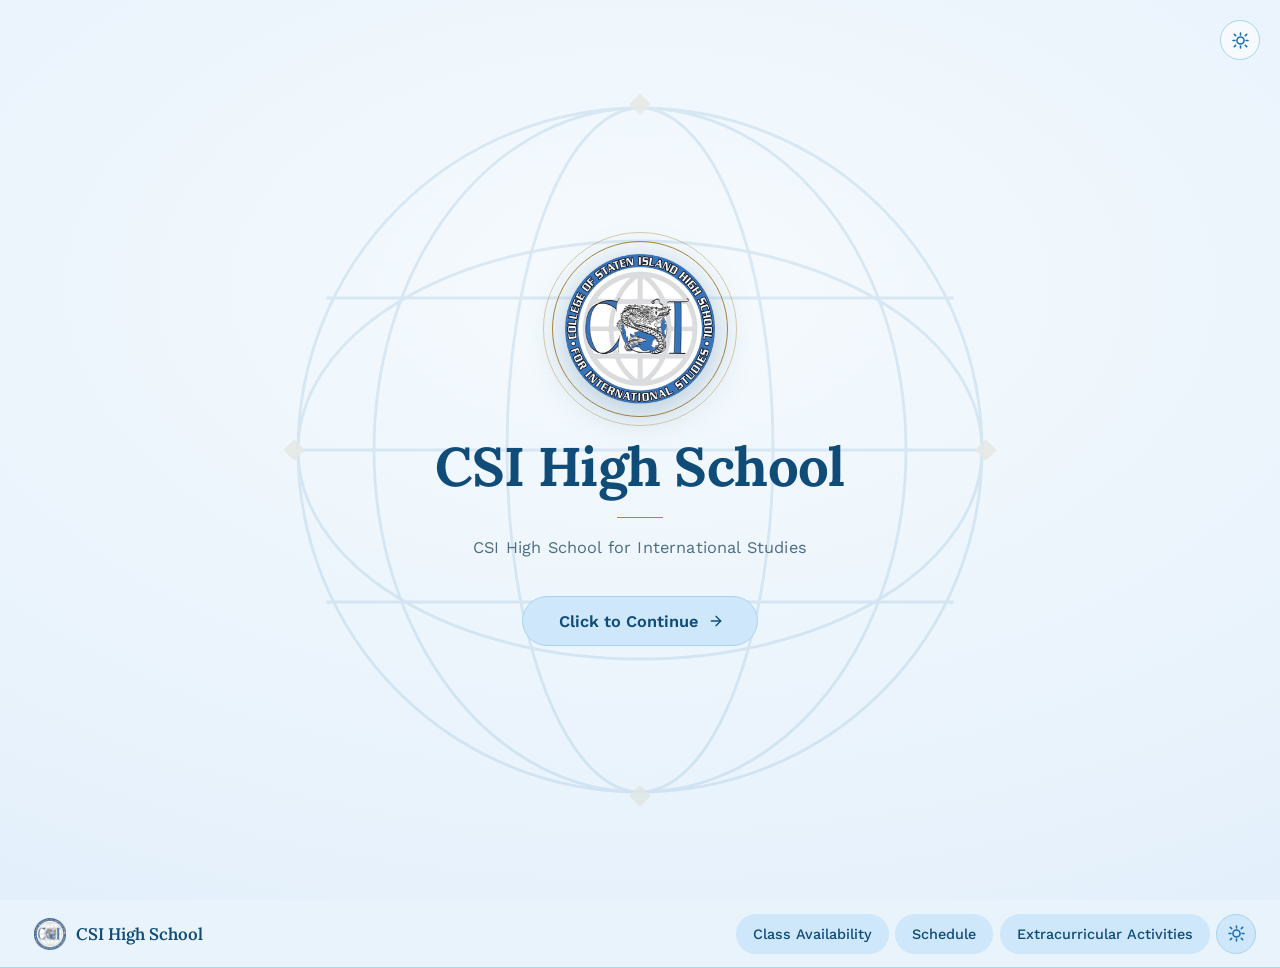
<file: index.html>
<!DOCTYPE html>
<html lang="en">
<head>
<meta charset="UTF-8">
<meta name="viewport" content="width=device-width, initial-scale=1.0">
<title>CSI High School</title>
<script>
  (function () {
    try {
      var stored = localStorage.getItem('csihs-theme');
      document.documentElement.setAttribute('data-theme', stored || 'light');
    } catch (e) { /* localStorage unavailable — default to light */ }
    try {
      var hash = location.hash.replace('#', '');
      var validScreens = ['menu', 'classes', 'schedule', 'extracurricular'];
      if (validScreens.indexOf(hash) !== -1) {
        document.documentElement.setAttribute('data-restore-screen', hash);
      }
    } catch (e) { /* starts on the splash screen as usual */ }
  })();
</script>
<meta name="description" content="CSI High School for International Studies — class availability, schedule planning, and extracurricular activities.">
<link rel="icon" href="csi-logo.png" type="image/png">
<link rel="preconnect" href="https://fonts.googleapis.com">
<link rel="preconnect" href="https://fonts.gstatic.com" crossorigin>
<link href="https://fonts.googleapis.com/css2?family=Lora:wght@500;600;700&family=Work+Sans:wght@400;500;600;700&display=swap" rel="stylesheet">
<link rel="stylesheet" href="styles.css">
</head>
<body>

<!-- SPLASH / FRONT PAGE -->
<section class="screen screen--active" id="screen-splash">
  <div class="splash">
    <svg class="splash__watermark" viewBox="0 0 400 400" aria-hidden="true">
      <circle class="wm-line wm-d1" cx="200" cy="200" r="180" fill="none" stroke="currentColor" stroke-width="1.5" pathLength="1"/>
      <ellipse class="wm-line wm-d2" cx="200" cy="200" rx="70" ry="180" fill="none" stroke="currentColor" stroke-width="1.5" pathLength="1"/>
      <ellipse class="wm-line wm-d3" cx="200" cy="200" rx="140" ry="180" fill="none" stroke="currentColor" stroke-width="1.5" pathLength="1"/>
      <ellipse class="wm-line wm-d4" cx="200" cy="200" rx="180" ry="110" fill="none" stroke="currentColor" stroke-width="1.5" pathLength="1"/>
      <line class="wm-line wm-d5" x1="20" y1="200" x2="380" y2="200" stroke="currentColor" stroke-width="1.5" pathLength="1"/>
      <line class="wm-line wm-d6" x1="35" y1="120" x2="365" y2="120" stroke="currentColor" stroke-width="1.5" pathLength="1"/>
      <line class="wm-line wm-d7" x1="35" y1="280" x2="365" y2="280" stroke="currentColor" stroke-width="1.5" pathLength="1"/>
      <g class="wm-ticks">
        <rect class="wm-tick" x="196" y="14" width="8" height="8"/>
        <rect class="wm-tick" x="196" y="378" width="8" height="8"/>
        <rect class="wm-tick" x="14" y="196" width="8" height="8"/>
        <rect class="wm-tick" x="378" y="196" width="8" height="8"/>
      </g>
    </svg>
    <button class="theme-toggle splash__theme-toggle" id="themeToggleSplash" type="button" aria-label="Switch to dark mode" aria-pressed="false">
      <svg class="theme-toggle__icon theme-toggle__icon--sun" viewBox="0 0 24 24" fill="none" stroke="currentColor" stroke-width="2" stroke-linecap="round" stroke-linejoin="round" aria-hidden="true">
        <circle cx="12" cy="12" r="4.5"/>
        <line x1="12" y1="2.5" x2="12" y2="5"/>
        <line x1="12" y1="19" x2="12" y2="21.5"/>
        <line x1="4.2" y1="4.2" x2="5.9" y2="5.9"/>
        <line x1="18.1" y1="18.1" x2="19.8" y2="19.8"/>
        <line x1="2.5" y1="12" x2="5" y2="12"/>
        <line x1="19" y1="12" x2="21.5" y2="12"/>
        <line x1="4.2" y1="19.8" x2="5.9" y2="18.1"/>
        <line x1="18.1" y1="5.9" x2="19.8" y2="4.2"/>
      </svg>
      <svg class="theme-toggle__icon theme-toggle__icon--moon" viewBox="0 0 24 24" fill="none" stroke="currentColor" stroke-width="2" stroke-linecap="round" stroke-linejoin="round" aria-hidden="true">
        <path d="M20 14.5A8.5 8.5 0 1 1 9.5 4a6.5 6.5 0 0 0 10.5 10.5z"/>
      </svg>
    </button>
    <div class="splash__content">
      <div class="splash__seal">
        <img src="csi-logo.png" alt="CSI High School for International Studies seal" class="splash__logo">
      </div>
      <h1 class="splash__title">CSI High School</h1>
      <div class="splash__divider" aria-hidden="true"></div>
      <p class="splash__subtitle">CSI High School for International Studies</p>
      <button class="btn-primary" id="continueBtn" type="button">
        <span>Click to Continue</span>
        <svg class="btn-primary__arrow" width="16" height="16" viewBox="0 0 24 24" fill="none" stroke="currentColor" stroke-width="2" stroke-linecap="round" stroke-linejoin="round" aria-hidden="true">
          <line x1="5" y1="12" x2="19" y2="12"/>
          <polyline points="12 5 19 12 12 19"/>
        </svg>
      </button>
    </div>
  </div>
</section>

<!-- NAV (hidden while on the splash screen) -->
<header class="site-nav" id="siteNav" hidden>
  <button class="site-nav__brand" data-target="menu" type="button">
    <img src="csi-logo.png" alt="" class="site-nav__logo">
    <span>CSI High School</span>
  </button>
  <nav class="site-nav__links">
    <button class="nav-link" data-target="classes" type="button">Class Availability</button>
    <button class="nav-link" data-target="schedule" type="button">Schedule</button>
    <button class="nav-link" data-target="extracurricular" type="button">Extracurricular Activities</button>
    <button class="theme-toggle" id="themeToggleNav" type="button" aria-label="Switch to dark mode" aria-pressed="false">
      <svg class="theme-toggle__icon theme-toggle__icon--sun" viewBox="0 0 24 24" fill="none" stroke="currentColor" stroke-width="2" stroke-linecap="round" stroke-linejoin="round" aria-hidden="true">
        <circle cx="12" cy="12" r="4.5"/>
        <line x1="12" y1="2.5" x2="12" y2="5"/>
        <line x1="12" y1="19" x2="12" y2="21.5"/>
        <line x1="4.2" y1="4.2" x2="5.9" y2="5.9"/>
        <line x1="18.1" y1="18.1" x2="19.8" y2="19.8"/>
        <line x1="2.5" y1="12" x2="5" y2="12"/>
        <line x1="19" y1="12" x2="21.5" y2="12"/>
        <line x1="4.2" y1="19.8" x2="5.9" y2="18.1"/>
        <line x1="18.1" y1="5.9" x2="19.8" y2="4.2"/>
      </svg>
      <svg class="theme-toggle__icon theme-toggle__icon--moon" viewBox="0 0 24 24" fill="none" stroke="currentColor" stroke-width="2" stroke-linecap="round" stroke-linejoin="round" aria-hidden="true">
        <path d="M20 14.5A8.5 8.5 0 1 1 9.5 4a6.5 6.5 0 0 0 10.5 10.5z"/>
      </svg>
    </button>
  </nav>
</header>

<!-- MAIN MENU -->
<section class="screen" id="screen-menu">
  <div class="content-wrap">
    <p class="eyebrow">Welcome</p>
    <h1>What would you like to look at?</h1>
    <div class="menu-cards">
      <button class="menu-card" data-target="classes" type="button">
        <svg class="menu-card__icon" width="40" height="40" viewBox="0 0 48 48" fill="none" stroke="currentColor" stroke-width="2" stroke-linecap="round" stroke-linejoin="round" aria-hidden="true">
          <path d="M24 14c-4-3-9-4-14-3v23c5-1 10 0 14 3 4-3 9-4 14-3V11c-5-1-10 0-14 3z"/>
          <path d="M24 14v23"/>
        </svg>
        <h2>Class Availability</h2>
        <p>Browse every course by subject and see what you need to qualify.</p>
      </button>
      <button class="menu-card" data-target="schedule" type="button">
        <svg class="menu-card__icon" width="40" height="40" viewBox="0 0 48 48" fill="none" stroke="currentColor" stroke-width="2" stroke-linecap="round" stroke-linejoin="round" aria-hidden="true">
          <rect x="7" y="10" width="34" height="29" rx="3"/>
          <line x1="7" y1="19" x2="41" y2="19"/>
          <line x1="16" y1="5" x2="16" y2="13"/>
          <line x1="32" y1="5" x2="32" y2="13"/>
          <line x1="14" y1="26" x2="20" y2="26"/>
          <line x1="24" y1="26" x2="30" y2="26"/>
          <line x1="14" y1="32" x2="20" y2="32"/>
          <line x1="24" y1="32" x2="30" y2="32"/>
        </svg>
        <h2>Schedule</h2>
        <p>Preview your blocks for next year, from 0 through J.</p>
      </button>
      <button class="menu-card" data-target="extracurricular" type="button">
        <svg class="menu-card__icon" width="40" height="40" viewBox="0 0 48 48" fill="none" stroke="currentColor" stroke-width="2" stroke-linecap="round" stroke-linejoin="round" aria-hidden="true">
          <path d="M17 24l-5 15 12-7 12 7-5-15"/>
          <circle cx="24" cy="16" r="11"/>
          <path d="M24 10l1.8 3.7 4 .6-2.9 2.8.7 4-3.6-1.9-3.6 1.9.7-4-2.9-2.8 4-.6z"/>
        </svg>
        <h2>Extracurricular Activities</h2>
        <p>Explore CSI's clubs and sports teams.</p>
      </button>
    </div>
  </div>
</section>

<!-- CLASS AVAILABILITY -->
<section class="screen" id="screen-classes">
  <div class="content-wrap">
    <p class="eyebrow">Plan ahead</p>
    <h1>Class Availability</h1>
    <p>Open a course to see its prerequisites. If you qualify and know which block you'll take it in, add it straight to your Schedule.</p>
    <div class="search-field">
      <svg width="18" height="18" viewBox="0 0 24 24" fill="none" stroke="currentColor" stroke-width="2" stroke-linecap="round" stroke-linejoin="round" aria-hidden="true">
        <circle cx="11" cy="11" r="7"/>
        <line x1="21" y1="21" x2="16.65" y2="16.65"/>
      </svg>
      <input type="text" id="courseSearch" placeholder="Search classes by name…" aria-label="Search classes by name">
      <button type="button" class="search-field__clear" id="courseSearchClear" aria-label="Clear search" hidden>
        <svg width="14" height="14" viewBox="0 0 24 24" fill="none" stroke="currentColor" stroke-width="2" stroke-linecap="round" stroke-linejoin="round" aria-hidden="true"><line x1="18" y1="6" x2="6" y2="18"/><line x1="6" y1="6" x2="18" y2="18"/></svg>
      </button>
    </div>
    <div id="coursesContainer"></div>
  </div>
</section>

<!-- SCHEDULE -->
<section class="screen" id="screen-schedule">
  <div class="content-wrap">
    <p class="eyebrow">Preview</p>
    <h1>Schedule</h1>
    <div class="notice-banner notice-banner--info">
      <svg width="20" height="20" viewBox="0 0 24 24" fill="none" stroke="currentColor" stroke-width="2" stroke-linecap="round" stroke-linejoin="round" aria-hidden="true">
        <circle cx="12" cy="12" r="9"/>
        <line x1="12" y1="11" x2="12" y2="16"/>
        <line x1="12" y1="7.5" x2="12" y2="7.51"/>
      </svg>
      <span>This is only a planning preview. Your actual schedule may look different, and you won't know your real classes until the school year begins.</span>
    </div>
    <div class="schedule-grid" id="scheduleGrid"></div>
    <button class="btn-secondary" id="resetScheduleBtn" type="button">Reset Schedule</button>
  </div>
</section>

<!-- EXTRACURRICULAR ACTIVITIES -->
<section class="screen" id="screen-extracurricular">
  <div class="content-wrap">
    <p class="eyebrow">Get involved</p>
    <h1>Extracurricular Activities</h1>
    <div class="tabs">
      <button class="tab-btn is-active" data-tab="clubs" type="button">
        <svg width="18" height="18" viewBox="0 0 24 24" fill="none" stroke="currentColor" stroke-width="2" stroke-linecap="round" stroke-linejoin="round" aria-hidden="true">
          <circle cx="9" cy="8" r="3"/>
          <circle cx="16.5" cy="9.5" r="2.3"/>
          <path d="M4 20c0-3.5 2.5-6 5-6s5 2.5 5 6"/>
          <path d="M14.7 14.8c2 .4 3.3 2.4 3.3 5.2"/>
        </svg>
        Clubs
      </button>
      <button class="tab-btn" data-tab="sports" type="button">
        <svg width="18" height="18" viewBox="0 0 24 24" fill="none" stroke="currentColor" stroke-width="2" stroke-linecap="round" stroke-linejoin="round" aria-hidden="true">
          <circle cx="12" cy="12" r="9"/>
          <path d="M12 3v18M3 12h18M6.5 6.5c2.8 2.2 8.2 2.2 11 0M6.5 17.5c2.8-2.2 8.2-2.2 11 0"/>
        </svg>
        Sports
      </button>
    </div>

    <div class="tab-panel is-active" id="clubsPanel">
      <p class="eyebrow">Everyone Is Welcome</p>
      <div class="notice-banner">
        <svg width="20" height="20" viewBox="0 0 24 24" fill="none" stroke="currentColor" stroke-width="2" stroke-linecap="round" stroke-linejoin="round" aria-hidden="true">
          <path d="M12 3l10 18H2z"/>
          <line x1="12" y1="10" x2="12" y2="14"/>
          <line x1="12" y1="17" x2="12" y2="17.01"/>
        </svg>
        <span>Meeting days and times are always subject to change. Any updates will be shared during announcements by Mr. Canale.</span>
      </div>
      <div class="activity-grid" id="clubsContainer"></div>
    </div>

    <div class="tab-panel" id="sportsPanel">
      <div class="season-filters">
        <button class="season-filter-btn is-active" data-season="All" type="button">All Seasons</button>
        <button class="season-filter-btn" data-season="Fall" type="button">Fall</button>
        <button class="season-filter-btn" data-season="Winter" type="button">Winter</button>
        <button class="season-filter-btn" data-season="Spring" type="button">Spring</button>
      </div>
      <div class="activity-grid" id="sportsContainer"></div>
    </div>
  </div>
</section>

<footer class="site-footer" id="siteFooter" hidden>
  CSI High School for International Studies
</footer>

<script src="script.js"></script>
</body>
</html>
</file>
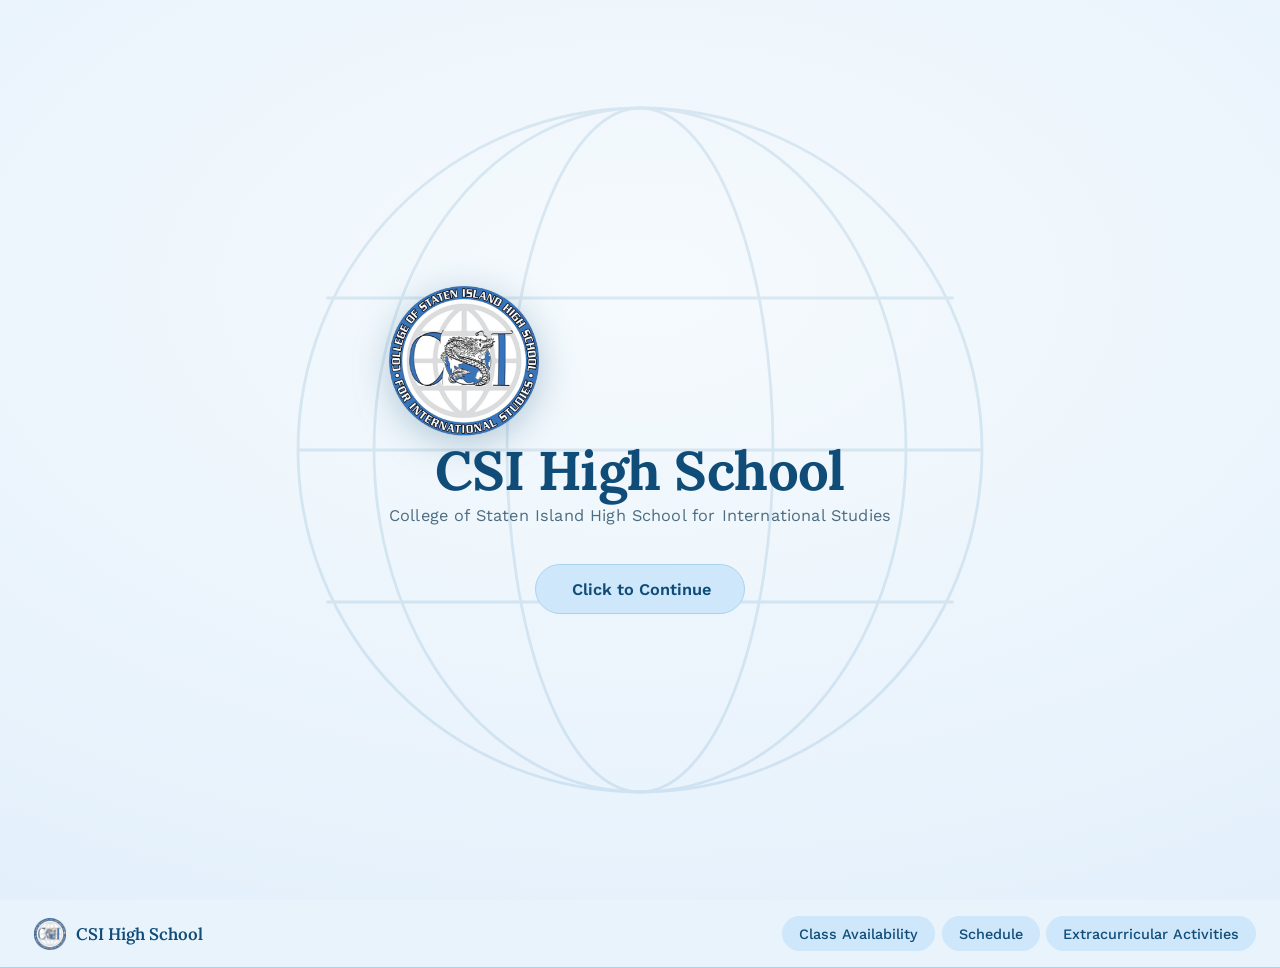
<file: main.html>
<!DOCTYPE html>
<html lang="en">
<head>
<meta charset="UTF-8">
<meta name="viewport" content="width=device-width, initial-scale=1.0">
<title>CSI High School</title>
<meta name="description" content="College of Staten Island High School for International Studies — class availability, schedule planning, and extracurricular activities.">
<link rel="icon" href="csi-logo.png" type="image/png">
<link rel="preconnect" href="https://fonts.googleapis.com">
<link rel="preconnect" href="https://fonts.gstatic.com" crossorigin>
<link href="https://fonts.googleapis.com/css2?family=Lora:wght@500;600;700&family=Work+Sans:wght@400;500;600;700&display=swap" rel="stylesheet">
<link rel="stylesheet" href="styles.css">
</head>
<body>

<!-- SPLASH / FRONT PAGE -->
<section class="screen screen--active" id="screen-splash">
  <div class="splash">
    <svg class="splash__watermark" viewBox="0 0 400 400" aria-hidden="true">
      <circle cx="200" cy="200" r="180" fill="none" stroke="currentColor" stroke-width="1.5"/>
      <ellipse cx="200" cy="200" rx="70" ry="180" fill="none" stroke="currentColor" stroke-width="1.5"/>
      <ellipse cx="200" cy="200" rx="140" ry="180" fill="none" stroke="currentColor" stroke-width="1.5"/>
      <line x1="20" y1="200" x2="380" y2="200" stroke="currentColor" stroke-width="1.5"/>
      <line x1="35" y1="120" x2="365" y2="120" stroke="currentColor" stroke-width="1.5"/>
      <line x1="35" y1="280" x2="365" y2="280" stroke="currentColor" stroke-width="1.5"/>
    </svg>
    <div class="splash__content">
      <img src="csi-logo.png" alt="College of Staten Island High School for International Studies seal" class="splash__logo">
      <h1 class="splash__title">CSI High School</h1>
      <p class="splash__subtitle">College of Staten Island High School for International Studies</p>
      <button class="btn-primary" id="continueBtn" type="button">Click to Continue</button>
    </div>
  </div>
</section>

<!-- NAV (hidden while on the splash screen) -->
<header class="site-nav" id="siteNav" hidden>
  <button class="site-nav__brand" data-target="menu" type="button">
    <img src="csi-logo.png" alt="" class="site-nav__logo">
    <span>CSI High School</span>
  </button>
  <nav class="site-nav__links">
    <button class="nav-link" data-target="classes" type="button">Class Availability</button>
    <button class="nav-link" data-target="schedule" type="button">Schedule</button>
    <button class="nav-link" data-target="extracurricular" type="button">Extracurricular Activities</button>
  </nav>
</header>

<!-- MAIN MENU -->
<section class="screen" id="screen-menu">
  <div class="content-wrap">
    <p class="eyebrow">Welcome</p>
    <h1>What would you like to look at?</h1>
    <div class="menu-cards">
      <button class="menu-card" data-target="classes" type="button">
        <svg class="menu-card__icon" width="40" height="40" viewBox="0 0 48 48" fill="none" stroke="currentColor" stroke-width="2" stroke-linecap="round" stroke-linejoin="round" aria-hidden="true">
          <path d="M24 14c-4-3-9-4-14-3v23c5-1 10 0 14 3 4-3 9-4 14-3V11c-5-1-10 0-14 3z"/>
          <path d="M24 14v23"/>
        </svg>
        <h2>Class Availability</h2>
        <p>Browse every course by subject and see what you need to qualify.</p>
      </button>
      <button class="menu-card" data-target="schedule" type="button">
        <svg class="menu-card__icon" width="40" height="40" viewBox="0 0 48 48" fill="none" stroke="currentColor" stroke-width="2" stroke-linecap="round" stroke-linejoin="round" aria-hidden="true">
          <rect x="7" y="10" width="34" height="29" rx="3"/>
          <line x1="7" y1="19" x2="41" y2="19"/>
          <line x1="16" y1="5" x2="16" y2="13"/>
          <line x1="32" y1="5" x2="32" y2="13"/>
          <line x1="14" y1="26" x2="20" y2="26"/>
          <line x1="24" y1="26" x2="30" y2="26"/>
          <line x1="14" y1="32" x2="20" y2="32"/>
          <line x1="24" y1="32" x2="30" y2="32"/>
        </svg>
        <h2>Schedule</h2>
        <p>Preview your blocks for next year, from 0 through J.</p>
      </button>
      <button class="menu-card" data-target="extracurricular" type="button">
        <svg class="menu-card__icon" width="40" height="40" viewBox="0 0 48 48" fill="none" stroke="currentColor" stroke-width="2" stroke-linecap="round" stroke-linejoin="round" aria-hidden="true">
          <path d="M17 24l-5 15 12-7 12 7-5-15"/>
          <circle cx="24" cy="16" r="11"/>
          <path d="M24 10l1.8 3.7 4 .6-2.9 2.8.7 4-3.6-1.9-3.6 1.9.7-4-2.9-2.8 4-.6z"/>
        </svg>
        <h2>Extracurricular Activities</h2>
        <p>Explore CSI's clubs and sports teams.</p>
      </button>
    </div>
  </div>
</section>

<!-- CLASS AVAILABILITY -->
<section class="screen" id="screen-classes">
  <div class="content-wrap">
    <p class="eyebrow">Plan ahead</p>
    <h1>Class Availability</h1>
    <p>Open a course to see its prerequisites. If you qualify and know which block you'll take it in, add it straight to your Schedule.</p>
    <div id="coursesContainer"></div>
  </div>
</section>

<!-- SCHEDULE -->
<section class="screen" id="screen-schedule">
  <div class="content-wrap">
    <p class="eyebrow">Preview</p>
    <h1>Schedule</h1>
    <div class="notice-banner notice-banner--info">
      <svg width="20" height="20" viewBox="0 0 24 24" fill="none" stroke="currentColor" stroke-width="2" stroke-linecap="round" stroke-linejoin="round" aria-hidden="true">
        <circle cx="12" cy="12" r="9"/>
        <line x1="12" y1="11" x2="12" y2="16"/>
        <line x1="12" y1="7.5" x2="12" y2="7.51"/>
      </svg>
      <span>This is only a planning preview. Your actual schedule may look different, and you won't know your real classes until the school year begins.</span>
    </div>
    <div class="schedule-grid" id="scheduleGrid"></div>
    <button class="btn-secondary" id="resetScheduleBtn" type="button">Reset Schedule</button>
  </div>
</section>

<!-- EXTRACURRICULAR ACTIVITIES -->
<section class="screen" id="screen-extracurricular">
  <div class="content-wrap">
    <p class="eyebrow">Get involved</p>
    <h1>Extracurricular Activities</h1>
    <div class="tabs">
      <button class="tab-btn is-active" data-tab="clubs" type="button">
        <svg width="18" height="18" viewBox="0 0 24 24" fill="none" stroke="currentColor" stroke-width="2" stroke-linecap="round" stroke-linejoin="round" aria-hidden="true">
          <circle cx="9" cy="8" r="3"/>
          <circle cx="16.5" cy="9.5" r="2.3"/>
          <path d="M4 20c0-3.5 2.5-6 5-6s5 2.5 5 6"/>
          <path d="M14.7 14.8c2 .4 3.3 2.4 3.3 5.2"/>
        </svg>
        Clubs
      </button>
      <button class="tab-btn" data-tab="sports" type="button">
        <svg width="18" height="18" viewBox="0 0 24 24" fill="none" stroke="currentColor" stroke-width="2" stroke-linecap="round" stroke-linejoin="round" aria-hidden="true">
          <circle cx="12" cy="12" r="9"/>
          <path d="M12 3v18M3 12h18M6.5 6.5c2.8 2.2 8.2 2.2 11 0M6.5 17.5c2.8-2.2 8.2-2.2 11 0"/>
        </svg>
        Sports
      </button>
    </div>

    <div class="tab-panel is-active" id="clubsPanel">
      <p class="eyebrow">Everyone Is Welcome</p>
      <div class="notice-banner">
        <svg width="20" height="20" viewBox="0 0 24 24" fill="none" stroke="currentColor" stroke-width="2" stroke-linecap="round" stroke-linejoin="round" aria-hidden="true">
          <path d="M12 3l10 18H2z"/>
          <line x1="12" y1="10" x2="12" y2="14"/>
          <line x1="12" y1="17" x2="12" y2="17.01"/>
        </svg>
        <span>Meeting days and times are always subject to change. Any updates will be shared during announcements by Mr. Canale.</span>
      </div>
      <div class="activity-grid" id="clubsContainer"></div>
    </div>

    <div class="tab-panel" id="sportsPanel">
      <div class="season-filters">
        <button class="season-filter-btn is-active" data-season="All" type="button">All Seasons</button>
        <button class="season-filter-btn" data-season="Fall" type="button">Fall</button>
        <button class="season-filter-btn" data-season="Winter" type="button">Winter</button>
        <button class="season-filter-btn" data-season="Spring" type="button">Spring</button>
      </div>
      <div class="activity-grid" id="sportsContainer"></div>
    </div>
  </div>
</section>

<footer class="site-footer" id="siteFooter" hidden>
  College of Staten Island High School for International Studies
</footer>

<script src="script.js"></script>
</body>
</html>
</file>
<file: styles.css>
/* ============================================================
   CSI High School — Stylesheet
   Theme: light blue, hovers turn white. Serif (Lora) for display
   headings, Work Sans for body/UI. See script.js for page data.
   ============================================================ */

:root {
  /* Color */
  --bg: #e9f3fc;
  --bg-alt: #dcebf9;
  --primary: #1c6fa8;
  --primary-strong: #0f4c78;
  --ink: #12293c;
  --ink-muted: #4c6c82;
  --card: #cfe7fa;
  --card-hover: #ffffff;
  --surface: #ffffff;
  --border: #a9d3ed;
  --nav-bg: rgba(233, 243, 252, 0.93);

  --gold: #ab863d;
  --gold-soft: rgba(171, 134, 61, 0.4);

  --open: #1d6a45;
  --open-bg: #dcf3e7;
  --nocut: #1c4e7a;
  --nocut-bg: #e4eefb;
  --fall: #8a4b12;
  --fall-bg: #fbead8;
  --winter: #233e82;
  --winter-bg: #e3ecfb;
  --spring: #2b6b2e;
  --spring-bg: #e4f5e1;

  /* Elevation */
  --shadow: 0 3px 10px rgba(15, 76, 120, 0.12);
  --shadow-hover: 0 10px 26px rgba(15, 76, 120, 0.22);

  /* Shape / motion */
  --radius: 14px;
  --transition: 0.22s ease;
}

/* ---------- Dark theme ---------- */
/* Same light-blue identity, re-tuned for a dark navy surface. Toggled via
   data-theme="dark" on <html> (see script.js). */
:root[data-theme="dark"] {
  --bg: #0d1b2a;
  --bg-alt: #13273c;
  --primary: #6cb8ef;
  --primary-strong: #bfe0f8;
  --ink: #e7f1fa;
  --ink-muted: #93aec4;
  --card: #142132;
  --card-hover: #24405c;
  --surface: #1c3247;
  --border: #2c4a64;
  --nav-bg: rgba(13, 27, 42, 0.9);

  --gold: #e0b365;
  --gold-soft: rgba(224, 179, 101, 0.35);

  --open: #7fe3ab;
  --open-bg: #123322;
  --nocut: #8fc7f4;
  --nocut-bg: #142c42;
  --fall: #f3bd82;
  --fall-bg: #3a2712;
  --winter: #aac3f5;
  --winter-bg: #1b2c4c;
  --spring: #a6e3a1;
  --spring-bg: #163420;

  /* Black shadows barely register on a near-black background, so hover/active
     states get a soft primary-tinted glow instead — this is what actually
     reads as "lifted" here. */
  --shadow: 0 3px 10px rgba(0, 0, 0, 0.4), 0 0 0 1px rgba(108, 184, 239, 0.07);
  --shadow-hover: 0 12px 30px rgba(0, 0, 0, 0.5), 0 0 0 1px rgba(108, 184, 239, 0.18);
}

/* ---------- Reset & base ---------- */
* { box-sizing: border-box; }
html { font-size: 100%; scroll-behavior: smooth; }
body {
  margin: 0;
  background: var(--bg);
  color: var(--ink);
  font-family: 'Work Sans', -apple-system, BlinkMacSystemFont, 'Segoe UI', sans-serif;
  line-height: 1.5;
  transition: background-color 0.3s ease, color 0.3s ease;
}
h1, h2, h3 {
  font-family: 'Lora', Georgia, serif;
  color: var(--primary-strong);
  line-height: 1.25;
  transition: color 0.3s ease;
}
img { max-width: 100%; display: block; }
button { font-family: inherit; }
a { color: var(--primary); }

a:focus-visible,
button:focus-visible,
input:focus-visible,
select:focus-visible {
  outline: 3px solid var(--primary-strong);
  outline-offset: 2px;
}

.content-wrap {
  max-width: 1080px;
  margin: 0 auto;
  padding: 2.5rem 1.5rem 5rem;
}

.eyebrow {
  text-transform: uppercase;
  letter-spacing: 0.08em;
  font-size: 0.78rem;
  font-weight: 600;
  color: var(--primary);
  margin: 0 0 0.35rem;
}

/* ---------- Screen management ---------- */
.screen { display: none; }
.screen--active { display: block; animation: fadeIn 0.5s cubic-bezier(.22,.61,.36,1); }
@keyframes fadeIn {
  from { opacity: 0; transform: translateY(14px); }
  to { opacity: 1; transform: translateY(0); }
}

/* Set by the inline script in <head> (before first paint) when the URL
   already has a screen hash — a refresh or a shared/bookmarked link. Forces
   straight to that screen and skips the splash intro entirely, so reloading
   #classes doesn't flash back to "Click to Continue" first.
   script.js removes this attribute once renderScreen() takes over. */
html[data-restore-screen] #screen-splash { display: none !important; }
html[data-restore-screen] .site-nav { display: flex !important; }
html[data-restore-screen] .site-footer { display: block !important; }
html[data-restore-screen="menu"] #screen-menu,
html[data-restore-screen="classes"] #screen-classes,
html[data-restore-screen="schedule"] #screen-schedule,
html[data-restore-screen="extracurricular"] #screen-extracurricular {
  display: block !important;
}

/* Splash exit — plays on #screen-splash right before it's swapped out */
#screen-splash.is-leaving .splash__content {
  animation: splashExit 0.5s ease forwards;
}
#screen-splash.is-leaving .splash__watermark {
  animation: watermarkExit 0.5s ease forwards;
}
@keyframes splashExit {
  from { opacity: 1; transform: translateY(0) scale(1); }
  to { opacity: 0; transform: translateY(-26px) scale(0.94); }
}
@keyframes watermarkExit {
  to { opacity: 0; transform: scale(1.08); }
}

/* Menu cards cascade in, one after another, whenever the menu screen shows */
.menu-card {
  opacity: 0;
  animation: cardRise 0.55s cubic-bezier(.22,.61,.36,1) forwards;
}
.menu-card:nth-child(1) { animation-delay: 0.05s; }
.menu-card:nth-child(2) { animation-delay: 0.18s; }
.menu-card:nth-child(3) { animation-delay: 0.31s; }
@keyframes cardRise {
  from { opacity: 0; transform: translateY(20px); }
  to { opacity: 1; transform: translateY(0); }
}

/* ---------- Splash ---------- */
.splash {
  position: relative;
  min-height: 100vh;
  display: flex;
  align-items: center;
  justify-content: center;
  overflow: hidden;
  text-align: center;
  padding: 2rem 1.5rem;
  background: radial-gradient(120% 100% at 50% 32%, #f5fafd 0%, var(--bg) 58%, var(--bg-alt) 100%);
  transition: background 0.3s ease;
}
[data-theme="dark"] .splash {
  background: radial-gradient(120% 100% at 50% 32%, #1c3652 0%, var(--bg) 58%, var(--bg-alt) 100%);
}
.splash__watermark {
  position: absolute;
  inset: 0;
  margin: auto;
  width: min(760px, 140vw);
  height: min(760px, 140vw);
  color: var(--primary);
  opacity: 0.12;
  animation: slow-spin 150s linear infinite;
  transition: opacity 0.3s ease, color 0.3s ease;
}
[data-theme="dark"] .splash__watermark { opacity: 0.2; }
.splash__watermark .wm-line {
  stroke-dasharray: 1;
  stroke-dashoffset: 1;
  animation: wm-draw 1.1s ease forwards;
}
.wm-d1 { animation-delay: 0.05s; }
.wm-d2 { animation-delay: 0.22s; }
.wm-d3 { animation-delay: 0.36s; }
.wm-d4 { animation-delay: 0.5s; }
.wm-d5 { animation-delay: 0.64s; }
.wm-d6 { animation-delay: 0.74s; }
.wm-d7 { animation-delay: 0.84s; }
@keyframes wm-draw {
  to { stroke-dashoffset: 0; }
}
.wm-tick {
  fill: var(--gold);
  opacity: 0;
  transform-box: fill-box;
  transform-origin: center;
  animation: wm-tick-in 0.5s ease forwards;
}
.wm-ticks .wm-tick:nth-child(1) { animation-delay: 1.05s; }
.wm-ticks .wm-tick:nth-child(2) { animation-delay: 1.13s; }
.wm-ticks .wm-tick:nth-child(3) { animation-delay: 1.21s; }
.wm-ticks .wm-tick:nth-child(4) { animation-delay: 1.29s; }
@keyframes wm-tick-in {
  from { opacity: 0; transform: rotate(45deg) scale(0); }
  to { opacity: 0.9; transform: rotate(45deg) scale(1); }
}
@keyframes slow-spin {
  from { transform: rotate(0deg); }
  to { transform: rotate(360deg); }
}
.splash__content { position: relative; z-index: 1; max-width: 560px; }
.splash__seal {
  position: relative;
  width: 150px;
  margin: 0 auto 1.75rem;
}
.splash__seal::before,
.splash__seal::after {
  content: "";
  position: absolute;
  inset: 0;
  border-radius: 50%;
  opacity: 0;
  animation: ring-in 0.7s ease forwards;
}
.splash__seal::before {
  inset: -13px;
  border: 1px solid var(--gold);
  animation-delay: 0.95s;
}
.splash__seal::after {
  inset: -22px;
  border: 1px solid var(--gold-soft);
  animation-delay: 1.05s;
}
@keyframes ring-in {
  from { opacity: 0; transform: scale(0.82); }
  to { opacity: 1; transform: scale(1); }
}
.splash__logo {
  width: 150px;
  height: 150px;
  filter: drop-shadow(0 8px 18px rgba(15, 76, 120, 0.28));
}
[data-theme="dark"] .splash__logo {
  filter: drop-shadow(0 8px 20px rgba(0, 0, 0, 0.55));
}
.splash__title,
.splash__divider,
.splash__subtitle,
.splash__content .btn-primary {
  opacity: 0;
  animation: fade-in-up 0.7s ease forwards;
}
.splash__title {
  font-size: clamp(2.25rem, 6vw, 3.4rem);
  font-weight: 700;
  letter-spacing: -0.01em;
  margin: 0;
  animation-delay: 0.55s;
}
.splash__divider {
  width: 46px;
  height: 1px;
  background: var(--gold);
  margin: 1.1rem auto;
  animation-delay: 0.95s;
}
.splash__subtitle {
  color: var(--ink-muted);
  font-size: 1.02rem;
  letter-spacing: 0.01em;
  margin: 0 0 2.25rem;
  animation-delay: 1.1s;
}
@keyframes fade-in-up {
  from { opacity: 0; transform: translateY(10px); }
  to { opacity: 1; transform: translateY(0); }
}

/* ---------- Buttons ---------- */
.btn-primary {
  display: inline-flex;
  align-items: center;
  gap: 0.6rem;
  background: var(--card);
  color: var(--primary-strong);
  border: 1px solid var(--border);
  font-weight: 600;
  font-size: 1.02rem;
  padding: 0.9rem 2.1rem 0.9rem 2.25rem;
  border-radius: 999px;
  cursor: pointer;
  transition: background-color var(--transition), box-shadow var(--transition), transform var(--transition);
}
.btn-primary:hover, .btn-primary:focus-visible {
  background: var(--card-hover);
  box-shadow: var(--shadow-hover);
  transform: translateY(-2px);
}
.btn-primary:active { transform: scale(0.96); }
.btn-primary__arrow { transition: transform var(--transition); }
.btn-primary:hover .btn-primary__arrow,
.btn-primary:focus-visible .btn-primary__arrow {
  transform: translateX(4px);
}
.btn-secondary {
  background: transparent;
  border: 1px solid var(--border);
  color: var(--primary-strong);
  padding: 0.6rem 1.3rem;
  border-radius: 999px;
  font-weight: 500;
  cursor: pointer;
  transition: background-color var(--transition);
}
.btn-secondary:hover { background: var(--card-hover); }
.btn-add {
  background: var(--primary);
  color: #fff;
  border: none;
  padding: 0.55rem 1.1rem;
  border-radius: 8px;
  font-weight: 600;
  font-size: 0.88rem;
  cursor: pointer;
  transition: background-color var(--transition);
  white-space: nowrap;
}
.btn-add:hover { background: var(--primary-strong); }
[data-theme="dark"] .btn-add { background: #2678ab; color: #fff; }
[data-theme="dark"] .btn-add:hover { background: #1f6291; }

/* ---------- Theme toggle ---------- */
.theme-toggle {
  display: inline-flex;
  align-items: center;
  justify-content: center;
  flex-shrink: 0;
  width: 40px;
  height: 40px;
  padding: 0;
  border-radius: 50%;
  border: 1px solid var(--border);
  background: var(--card);
  color: var(--primary);
  cursor: pointer;
  transition: background-color var(--transition), color var(--transition), box-shadow var(--transition), transform var(--transition);
}
.theme-toggle:hover, .theme-toggle:focus-visible {
  background: var(--card-hover);
  box-shadow: var(--shadow);
}
.theme-toggle:active { transform: scale(0.92); }
.theme-toggle__icon { width: 19px; height: 19px; }
.theme-toggle__icon--moon { display: none; }
[data-theme="dark"] .theme-toggle__icon--sun { display: none; }
[data-theme="dark"] .theme-toggle__icon--moon { display: block; }

/* Splash gets its own toggle, floated in the corner since the site nav is hidden there */
.splash__theme-toggle {
  position: absolute;
  top: 1.25rem;
  right: 1.25rem;
  z-index: 2;
  background: rgba(255, 255, 255, 0.55);
}
[data-theme="dark"] .splash__theme-toggle { background: rgba(22, 41, 61, 0.75); }
@media (max-width: 720px) {
  .splash__theme-toggle { top: 0.85rem; right: 0.85rem; }
}

/* ---------- Site nav (hidden on splash) ---------- */
.site-nav {
  position: sticky;
  top: 0;
  z-index: 50;
  display: flex;
  align-items: center;
  justify-content: space-between;
  gap: 1rem;
  flex-wrap: wrap;
  padding: 0.7rem 1.5rem;
  background: var(--nav-bg);
  backdrop-filter: blur(6px);
  border-bottom: 1px solid var(--border);
  transition: background-color var(--transition);
}
.site-nav__brand {
  display: flex;
  align-items: center;
  gap: 0.6rem;
  background: none;
  border: none;
  cursor: pointer;
  font-family: 'Lora', serif;
  font-weight: 600;
  font-size: 1.05rem;
  color: var(--primary-strong);
  padding: 0.4rem 0.65rem;
  border-radius: 10px;
  transition: background-color var(--transition);
}
.site-nav__brand:hover { background-color: var(--card-hover); }
.site-nav__logo { width: 32px; height: 32px; }
.site-nav__links { display: flex; gap: 0.4rem; flex-wrap: wrap; }
.nav-link {
  background-color: var(--card);
  border: 1px solid transparent;
  color: var(--primary-strong);
  font-weight: 500;
  font-size: 0.9rem;
  padding: 0.55rem 1rem;
  border-radius: 999px;
  cursor: pointer;
  transition: background-color var(--transition), box-shadow var(--transition);
}
.nav-link:hover, .nav-link.is-active {
  background-color: var(--card-hover);
  box-shadow: var(--shadow);
}

.site-footer {
  text-align: center;
  color: var(--ink-muted);
  font-size: 0.85rem;
  padding: 2rem 1.5rem 3rem;
}

/* ---------- Menu screen ---------- */
.menu-cards {
  display: grid;
  grid-template-columns: repeat(auto-fit, minmax(240px, 1fr));
  gap: 1.5rem;
  margin-top: 2rem;
}
.menu-card {
  display: flex;
  flex-direction: column;
  align-items: flex-start;
  gap: 0.85rem;
  background: var(--card);
  border: 1px solid var(--border);
  border-radius: 18px;
  padding: 1.85rem 1.6rem;
  text-align: left;
  cursor: pointer;
  transition: background-color var(--transition), box-shadow var(--transition), transform var(--transition);
}
.menu-card:hover, .menu-card:focus-visible {
  background: var(--card-hover);
  box-shadow: var(--shadow-hover);
  transform: translateY(-3px);
}
.menu-card__icon { color: var(--primary); }
.menu-card h2 { margin: 0; font-size: 1.3rem; }
.menu-card p { margin: 0; color: var(--ink-muted); font-size: 0.93rem; }

/* ---------- Search (Class Availability) ---------- */
.search-field {
  display: flex;
  align-items: center;
  gap: 0.6rem;
  background: var(--surface);
  border: 1px solid var(--border);
  border-radius: 999px;
  padding: 0.65rem 1.1rem;
  margin: 1.5rem 0 2rem;
  max-width: 420px;
  color: var(--ink-muted);
  transition: box-shadow var(--transition), border-color var(--transition);
}
.search-field:focus-within {
  border-color: var(--primary);
  box-shadow: var(--shadow);
}
.search-field svg { flex-shrink: 0; }
.search-field input {
  flex: 1;
  border: none;
  outline: none;
  font-family: inherit;
  font-size: 0.95rem;
  color: var(--ink);
  background: transparent;
}
.search-field input::placeholder { color: var(--ink-muted); }
.search-field__clear {
  display: flex;
  align-items: center;
  justify-content: center;
  border: none;
  background: var(--bg-alt);
  color: var(--ink-muted);
  width: 22px;
  height: 22px;
  border-radius: 50%;
  cursor: pointer;
  flex-shrink: 0;
  transition: background-color var(--transition), color var(--transition);
}
.search-field__clear:hover { background: var(--card); color: var(--primary-strong); }
.search-empty {
  color: var(--ink-muted);
  font-style: italic;
  padding: 1rem 0;
}

/* ---------- Subject groups / course path (Class Availability) ---------- */
.subject-group { margin-bottom: 2.75rem; }
.subject-group__title {
  font-size: 1.3rem;
  margin: 0 0 1.25rem;
  padding-bottom: 0.5rem;
  border-bottom: 2px solid var(--border);
}
.course-path { position: relative; padding-left: 2.25rem; }
.course-path::before {
  content: "";
  position: absolute;
  left: 0.62rem;
  top: 0.9rem;
  bottom: 0.9rem;
  width: 2px;
  background: linear-gradient(to bottom, var(--primary), var(--border));
  opacity: 0.55;
}
.course-path .course { position: relative; margin-bottom: 0.9rem; }
.course__node {
  position: absolute;
  left: -2.28rem;
  top: 1.15rem;
  width: 12px;
  height: 12px;
  border-radius: 50%;
  background: var(--primary);
  border: 2px solid var(--bg);
  box-shadow: 0 0 0 2px var(--border);
}
.course-grid {
  display: grid;
  grid-template-columns: repeat(auto-fill, minmax(270px, 1fr));
  gap: 1rem;
}
.course-grid .course { margin-bottom: 0; }

.course {
  background: var(--card);
  border: 1px solid var(--border);
  border-radius: var(--radius);
  overflow: hidden;
  transition: background-color var(--transition), box-shadow var(--transition);
}
.course:hover { background: var(--card-hover); box-shadow: var(--shadow); }
.course__header {
  width: 100%;
  display: flex;
  align-items: center;
  justify-content: space-between;
  gap: 0.75rem;
  background: none;
  border: none;
  padding: 0.95rem 1.15rem;
  cursor: pointer;
  font-weight: 600;
  font-size: 1rem;
  color: var(--ink);
  text-align: left;
}
.course__chevron { color: var(--primary); transition: transform var(--transition); flex-shrink: 0; }
.course__header[aria-expanded="true"] .course__chevron { transform: rotate(180deg); }
.course__body { display: none; padding: 0 1.15rem 1.15rem; }
.course__body--open { display: block; animation: fadeIn 0.25s ease; }
.course__prereq { margin: 0 0 0.5rem; font-size: 0.95rem; }
.course__note { margin: 0 0 0.85rem; color: var(--ink-muted); font-size: 0.85rem; font-style: italic; }
.course__add { display: flex; flex-wrap: wrap; align-items: center; gap: 0.6rem; }
.course__block-select {
  border: 1px solid var(--border);
  border-radius: 8px;
  padding: 0.5rem 0.6rem;
  font-family: inherit;
  font-size: 0.88rem;
  background: var(--surface);
  color: var(--ink);
}
.course__confirm { font-size: 0.85rem; color: var(--primary-strong); font-weight: 600; }
.course__confirm--error { color: var(--fall); }

/* ---------- Schedule screen ---------- */
.notice-banner {
  display: flex;
  gap: 0.75rem;
  align-items: flex-start;
  border-radius: 12px;
  padding: 0.95rem 1.15rem;
  margin: 1.5rem 0;
  font-size: 0.92rem;
  background: #fff6e5;
  border: 1px solid #f2d8a0;
  color: #7a4e12;
}
.notice-banner--info {
  background: var(--bg-alt);
  border: 1px solid var(--border);
  color: var(--primary-strong);
}
[data-theme="dark"] .notice-banner:not(.notice-banner--info) {
  background: #3a2c12;
  border: 1px solid #6b5327;
  color: #f0cf8e;
}
.notice-banner svg { flex-shrink: 0; margin-top: 0.1rem; }

.schedule-grid {
  display: flex;
  flex-direction: column;
  gap: 0.6rem;
  margin: 1.5rem 0 2rem;
}
.schedule-row {
  display: grid;
  grid-template-columns: 100px 1fr;
  align-items: center;
  gap: 1rem;
  background: var(--card);
  border: 1px solid var(--border);
  border-radius: 12px;
  padding: 0.6rem 1rem;
  transition: background-color var(--transition);
}
.schedule-row:hover, .schedule-row:focus-within { background: var(--card-hover); }
.schedule-row__block { font-family: 'Lora', serif; font-weight: 600; color: var(--primary-strong); }
.schedule-row__input {
  border: 1px solid var(--border);
  border-radius: 8px;
  padding: 0.55rem 0.75rem;
  font-family: inherit;
  font-size: 0.95rem;
  background: var(--surface);
  color: var(--ink);
  width: 100%;
}

/* ---------- Extracurricular screen ---------- */
.tabs { display: flex; gap: 0.6rem; margin: 1.75rem 0 1.5rem; flex-wrap: wrap; }
.tab-btn {
  display: flex;
  align-items: center;
  gap: 0.5rem;
  background: var(--card);
  border: 1px solid var(--border);
  color: var(--primary-strong);
  font-weight: 600;
  padding: 0.65rem 1.35rem;
  border-radius: 999px;
  cursor: pointer;
  transition: background-color var(--transition), box-shadow var(--transition);
}
.tab-btn:hover, .tab-btn.is-active { background: var(--card-hover); box-shadow: var(--shadow); }
.tab-panel { display: none; }
.tab-panel.is-active { display: block; animation: fadeIn 0.3s ease; }

.season-filters { display: flex; gap: 0.5rem; margin-bottom: 1.5rem; flex-wrap: wrap; }
.season-filter-btn {
  background: var(--card);
  border: 1px solid var(--border);
  color: var(--primary-strong);
  font-size: 0.85rem;
  font-weight: 600;
  padding: 0.4rem 0.95rem;
  border-radius: 999px;
  cursor: pointer;
  transition: background-color var(--transition), box-shadow var(--transition);
}
.season-filter-btn:hover, .season-filter-btn.is-active { background: var(--card-hover); box-shadow: var(--shadow); }

.activity-grid {
  display: grid;
  grid-template-columns: repeat(auto-fill, minmax(255px, 1fr));
  gap: 1rem;
}
.activity-card {
  background: var(--card);
  border: 1px solid var(--border);
  border-radius: var(--radius);
  padding: 1.15rem 1.25rem;
  transition: background-color var(--transition), box-shadow var(--transition), transform var(--transition);
}
.activity-card:hover {
  background: var(--card-hover);
  box-shadow: var(--shadow-hover);
  transform: translateY(-2px);
}
.activity-card__top {
  display: flex;
  align-items: flex-start;
  justify-content: space-between;
  gap: 0.6rem;
}
.activity-card h3 { margin: 0 0 0.4rem; font-size: 1.05rem; }
.activity-card__team { margin: 0 0 0.6rem; font-weight: 500; }
.activity-card__meets { margin: 0; color: var(--ink-muted); font-size: 0.92rem; }
.activity-card__note { margin: 0.6rem 0 0; font-size: 0.83rem; color: var(--ink-muted); font-style: italic; }

.badge {
  display: inline-block;
  padding: 0.22rem 0.7rem;
  border-radius: 999px;
  font-size: 0.76rem;
  font-weight: 700;
  letter-spacing: 0.01em;
  white-space: nowrap;
}
.badge--open { background: var(--open-bg); color: var(--open); }
.badge--nocut { background: var(--nocut-bg); color: var(--nocut); }
.badge--fall { background: var(--fall-bg); color: var(--fall); }
.badge--winter { background: var(--winter-bg); color: var(--winter); }
.badge--spring { background: var(--spring-bg); color: var(--spring); }

/* ---------- Responsive ---------- */
@media (max-width: 720px) {
  .site-nav { justify-content: center; text-align: center; }
  .site-nav__links { width: 100%; justify-content: center; }
  .schedule-row { grid-template-columns: 84px 1fr; }
  .content-wrap { padding: 2rem 1.1rem 4rem; }
}

/* ---------- Reduced motion ---------- */
@media (prefers-reduced-motion: reduce) {
  *, *::before, *::after {
    animation-duration: 0.001ms !important;
    animation-delay: 0s !important;
    animation-iteration-count: 1 !important;
    transition-duration: 0.001ms !important;
  }
  .splash__watermark { animation: none; }
}
</file>
